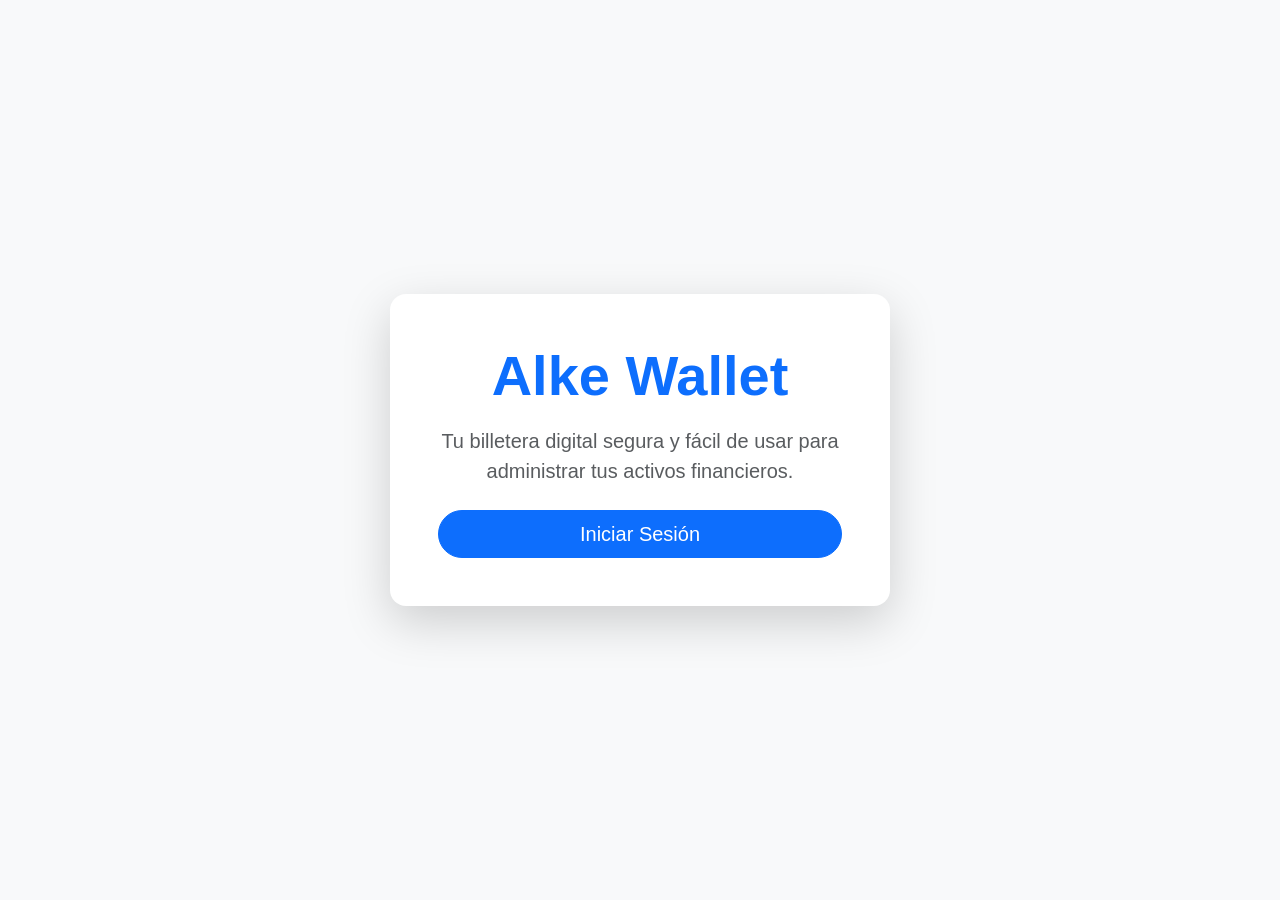
<file: index.html>
<!DOCTYPE html>
<html lang="es">
<head>
    <meta charset="UTF-8">
    <meta name="viewport" content="width=device-width, initial-scale=1.0">
    <title>Alke Wallet - Bienvenido</title>
    <link href="https://cdn.jsdelivr.net/npm/bootstrap@5.3.0/dist/css/bootstrap.min.css" rel="stylesheet">
    <link rel="stylesheet" href="css/styles.css">
</head>
<body class="bg-light d-flex align-items-center vh-100">
    <div class="container text-center">
        <div class="card p-5 shadow-lg border-0 rounded-4 mx-auto" style="max-width: 500px;">
            <h1 class="display-4 text-primary fw-bold mb-3">Alke Wallet</h1>
            <p class="lead text-muted mb-4">Tu billetera digital segura y fácil de usar para administrar tus activos financieros.</p>
            <div class="d-grid gap-2">
                <a href="login.html" class="btn btn-primary btn-lg rounded-pill">Iniciar Sesión</a>
            </div>
        </div>
    </div>
</body>
</html>
</file>
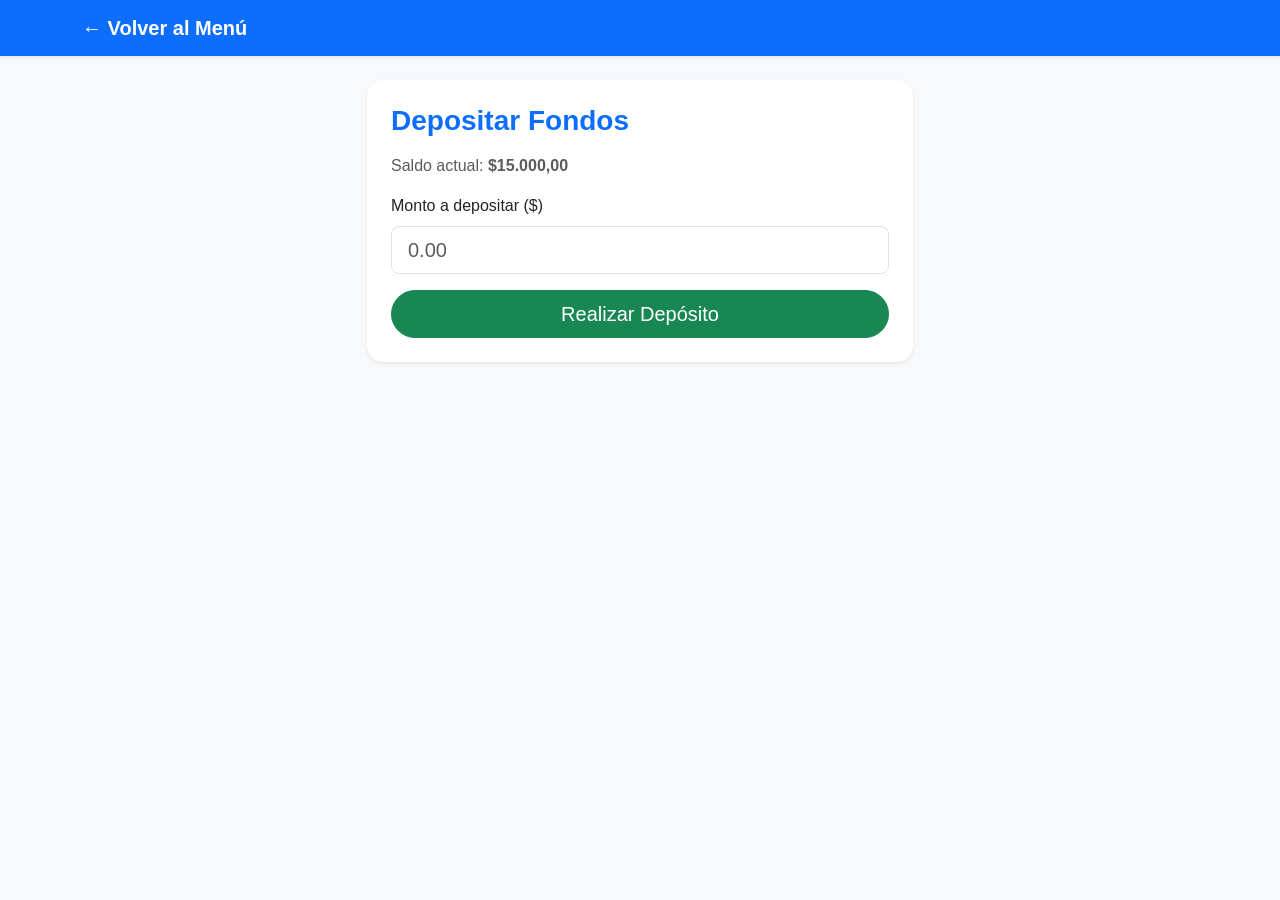
<file: deposit.html>
<!DOCTYPE html>
<html lang="es">
<head>
    <meta charset="UTF-8">
    <meta name="viewport" content="width=device-width, initial-scale=1.0">
    <title>Alke Wallet - Depositar Fondos</title>
    <link href="https://cdn.jsdelivr.net/npm/bootstrap@5.3.0/dist/css/bootstrap.min.css" rel="stylesheet">
    <link rel="stylesheet" href="css/styles.css">
</head>
<body>
    <nav class="navbar navbar-dark bg-primary shadow-sm mb-4">
        <div class="container">
            <a class="navbar-brand fw-bold" href="menu.html">← Volver al Menú</a>
        </div>
    </nav>

    <div class="container">
        <div class="row justify-content-center">
            <div class="col-md-6">
                <div class="card shadow-sm border-0 rounded-4 p-4">
                    <h3 class="text-primary fw-bold mb-3">Depositar Fondos</h3>
                    <p class="text-muted">Saldo actual: <strong id="balanceDisplay">$0.00</strong></p>
                    
                    <div id="depositAlert" class="alert d-none" role="alert"></div>

                    <form id="depositForm">
                        <div class="mb-3">
                            <label for="depositAmount" class="form-label">Monto a depositar ($)</label>
                            <input type="number" step="0.01" min="1" class="form-control form-control-lg" id="depositAmount" placeholder="0.00" required>
                        </div>
                        <button type="submit" class="btn btn-success w-100 btn-lg rounded-pill">Realizar Depósito</button>
                    </form>
                </div>
            </div>
        </div>
    </div>

    <script src="https://code.jquery.com/jquery-3.6.0.min.js"></script>
    <script src="js/wallet.js"></script>
    <script src="js/main.js"></script>
</body>
</html>
</file>
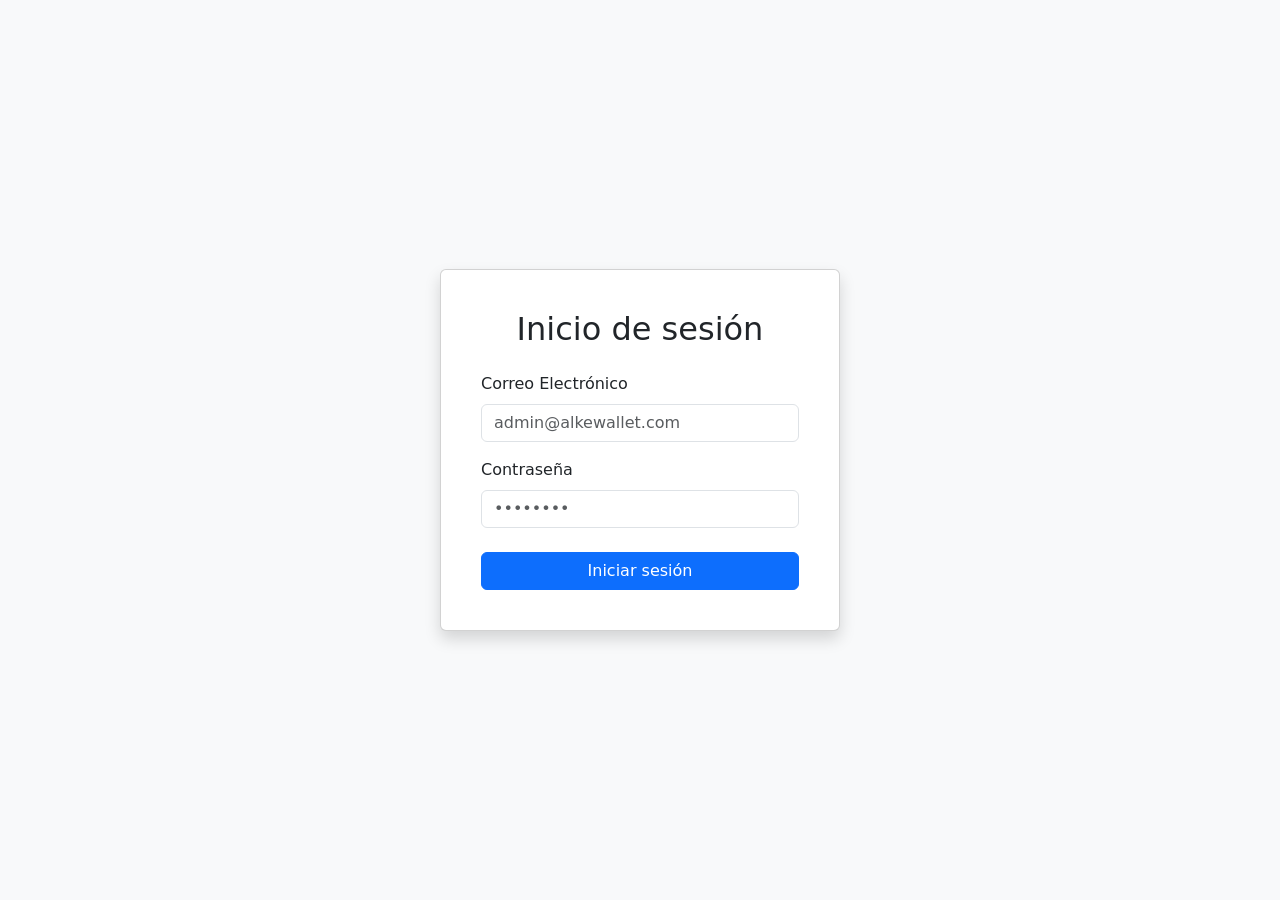
<file: login.html>
<!DOCTYPE html>
<html lang="es">
<head>
  <meta charset="UTF-8">
  <meta name="viewport" content="width=device-width, initial-scale=1.0">
  <title>Alke Wallet - Iniciar Sesión</title>
  <!-- Bootstrap 5 CSS -->
  <link href="https://cdn.jsdelivr.net/npm/bootstrap@5.3.0/dist/css/bootstrap.min.css" rel="stylesheet">
</head>
<body class="bg-light d-flex align-items-center justify-content-center min-vh-100">

  <div class="card shadow p-4" style="max-width: 400px; width: 100%;">
    <div class="card-body">
      <h2 class="card-title text-center mb-4">Inicio de sesión</h2>
      
      <!-- Contenedor para Alertas de Bootstrap -->
      <div id="alert-container"></div>

      <form id="loginForm">
        <div class="mb-3">
          <label for="email" class="form-label">Correo Electrónico</label>
          <input type="email" class="form-control" id="email" placeholder="admin@alkewallet.com" required>
        </div>
        
        <div class="mb-3">
          <label for="password" class="form-label">Contraseña</label>
          <input type="password" class="form-control" id="password" placeholder="••••••••" required>
        </div>

        <button type="submit" class="btn btn-primary w-100 mt-2">Iniciar sesión</button>
      </form>
    </div>
  </div>

  <!-- jQuery CDN -->
  <script src="https://code.jquery.com/jquery-3.6.0.min.js"></script>
  <!-- Bootstrap 5 JS -->
  <script src="https://cdn.jsdelivr.net/npm/bootstrap@5.3.0/dist/js/bootstrap.bundle.min.js"></script>

  <!-- Script de Validación en jQuery -->
  <script>
    $(document).ready(function () {

      // Credenciales requeridas
      const usuarioValido = "admin@alkewallet.com";
      const claveValida = "123456";

      // Capturar evento submit del formulario
      $('#loginForm').submit(function (e) {
        e.preventDefault(); // Evita recargar la página

        // Obtener valores ingresados usando jQuery
        const email = $('#email').val().trim();
        const password = $('#password').val().trim();

        // Limpiar alertas anteriores
        $('#alert-container').empty();

        // Validar credenciales
        if (email === usuarioValido && password === claveValida) {
          // Guardar usuario en Local Storage
          localStorage.setItem('usuarioLogueado', email);

          // Mostrar mensaje de éxito
          $('#alert-container').html(`
            <div class="alert alert-success" role="alert">
              ¡Inicio de sesión exitoso! Redirigiendo al menú...
            </div>
          `);

          // Redirigir a menu.html tras 1.5 segundos
          setTimeout(function () {
            window.location.href = 'menu.html';
          }, 1500);

        } else {
          // Mostrar mensaje de error
          $('#alert-container').html(`
            <div class="alert alert-danger" role="alert">
              Correo o contraseña incorrectos. Intenta nuevamente.
            </div>
          `);
        }
      });

    });
  </script>
</body>
</html>
</file>
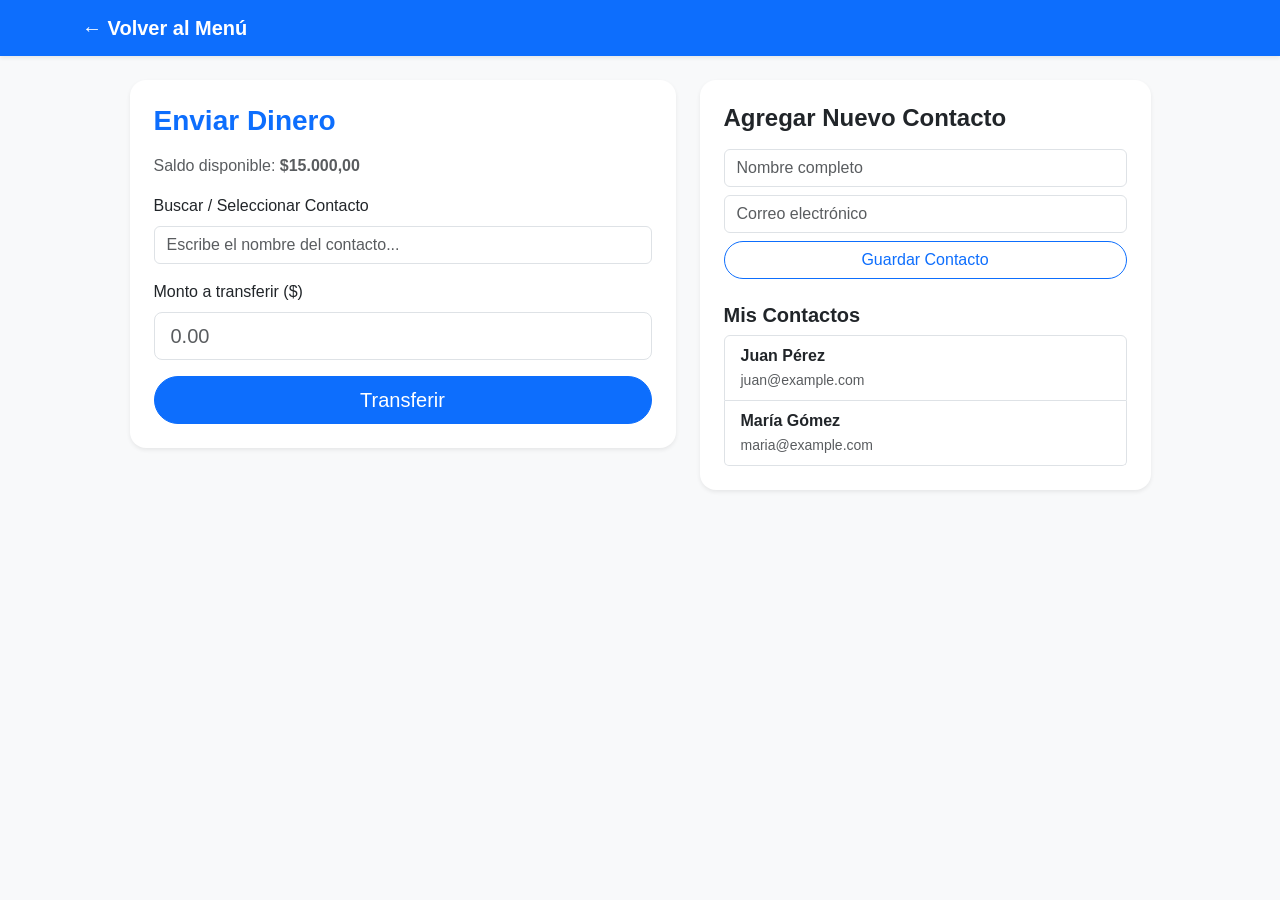
<file: sendmoney.html>
<!DOCTYPE html>
<html lang="es">
<head>
    <meta charset="UTF-8">
    <meta name="viewport" content="width=device-width, initial-scale=1.0">
    <title>Alke Wallet - Enviar Dinero</title>
    <link href="https://cdn.jsdelivr.net/npm/bootstrap@5.3.0/dist/css/bootstrap.min.css" rel="stylesheet">
    <link rel="stylesheet" href="css/styles.css">
</head>
<body>
    <nav class="navbar navbar-dark bg-primary shadow-sm mb-4">
        <div class="container">
            <a class="navbar-brand fw-bold" href="menu.html">← Volver al Menú</a>
        </div>
    </nav>

    <div class="container">
        <div class="row g-4 justify-content-center">
            <!-- Formulario de Transferencia -->
            <div class="col-md-6">
                <div class="card shadow-sm border-0 rounded-4 p-4">
                    <h3 class="text-primary fw-bold mb-3">Enviar Dinero</h3>
                    <p class="text-muted">Saldo disponible: <strong id="balanceDisplay">$0.00</strong></p>

                    <div id="sendAlert" class="alert d-none" role="alert"></div>

                    <form id="sendMoneyForm">
                        <div class="mb-3">
                            <label for="contactSearch" class="form-label">Buscar / Seleccionar Contacto</label>
                            <input type="text" class="form-control" id="contactSearch" placeholder="Escribe el nombre del contacto..." list="contactListOptions" required>
                            <datalist id="contactListOptions">
                                <!-- Se llena dinámicamente -->
                            </datalist>
                        </div>
                        <div class="mb-3">
                            <label for="sendAmount" class="form-label">Monto a transferir ($)</label>
                            <input type="number" step="0.01" min="1" class="form-control form-control-lg" id="sendAmount" placeholder="0.00" required>
                        </div>
                        <button type="submit" class="btn btn-primary w-100 btn-lg rounded-pill">Transferir</button>
                    </form>
                </div>
            </div>

            <!-- Gestión de Contactos -->
            <div class="col-md-5">
                <div class="card shadow-sm border-0 rounded-4 p-4">
                    <h4 class="fw-bold mb-3">Agregar Nuevo Contacto</h4>
                    <form id="addContactForm" class="mb-4">
                        <div class="mb-2">
                            <input type="text" class="form-control" id="newContactName" placeholder="Nombre completo" required>
                        </div>
                        <div class="mb-2">
                            <input type="email" class="form-control" id="newContactEmail" placeholder="Correo electrónico" required>
                        </div>
                        <button type="submit" class="btn btn-outline-primary w-100 rounded-pill">Guardar Contacto</button>
                    </form>

                    <h5 class="fw-bold mb-2">Mis Contactos</h5>
                    <ul class="list-group" id="contactsUI">
                        <!-- Contactos guardados dinámicamente -->
                    </ul>
                </div>
            </div>
        </div>
    </div>

    <script src="https://code.jquery.com/jquery-3.6.0.min.js"></script>
    <script src="js/wallet.js"></script>
    <script src="js/main.js"></script>
</body>
</html>
</file>
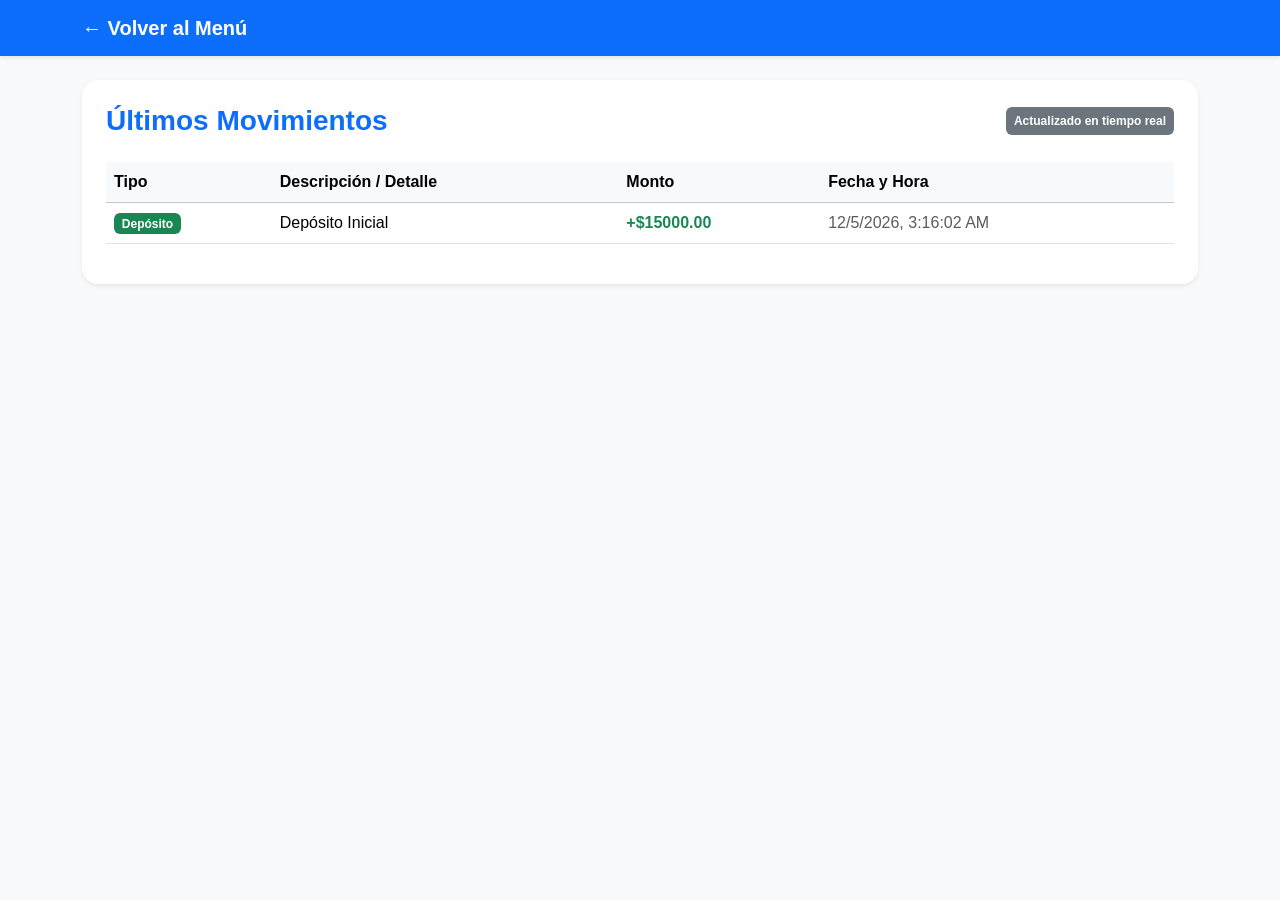
<file: transactions.html>
<!DOCTYPE html>
<html lang="es">
<head>
    <meta charset="UTF-8">
    <meta name="viewport" content="width=device-width, initial-scale=1.0">
    <title>Alke Wallet - Historial de Transacciones</title>
    <link href="https://cdn.jsdelivr.net/npm/bootstrap@5.3.0/dist/css/bootstrap.min.css" rel="stylesheet">
    <link rel="stylesheet" href="css/styles.css">
</head>
<body>
    <nav class="navbar navbar-dark bg-primary shadow-sm mb-4">
        <div class="container">
            <a class="navbar-brand fw-bold" href="menu.html">← Volver al Menú</a>
        </div>
    </nav>

    <div class="container">
        <div class="card shadow-sm border-0 rounded-4 p-4">
            <div class="d-flex justify-content-between align-items-center mb-4">
                <h3 class="text-primary fw-bold m-0">Últimos Movimientos</h3>
                <span class="badge bg-secondary p-2">Actualizado en tiempo real</span>
            </div>

            <div class="table-responsive">
                <table class="table table-hover align-middle">
                    <thead class="table-light">
                        <tr>
                            <th>Tipo</th>
                            <th>Descripción / Detalle</th>
                            <th>Monto</th>
                            <th>Fecha y Hora</th>
                        </tr>
                    </thead>
                    <tbody id="transactionHistoryTable">
                        <!-- Movimientos insertados dinámicamente con JS -->
                    </tbody>
                </table>
            </div>
        </div>
    </div>

    <script src="https://code.jquery.com/jquery-3.6.0.min.js"></script>
    <script src="js/wallet.js"></script>
    <script src="js/main.js"></script>
</body>
</html>
</file>
<file: css/styles.css>
/* Paleta de colores personalizada Fintech */
:root {
    --primary-color: #0d6efd;
    --dark-bg: #f8f9fa;
}

body {
    background-color: var(--dark-bg);
    font-family: 'Segoe UI', Tahoma, Geneva, Verdana, sans-serif;
}

.bg-gradient-primary {
    background: linear-gradient(135deg, #0d6efd 0%, #0a58ca 100%);
}

.action-card {
    transition: transform 0.2s ease, shadow 0.2s ease;
    border-radius: 1rem !important;
}

.action-card:hover {
    transform: translateY(-5px);
    box-shadow: 0 0.5rem 1rem rgba(0, 0, 0, 0.15) !important;
}

.text-mutedSmall {
    font-size: 0.875rem;
}
</file>
